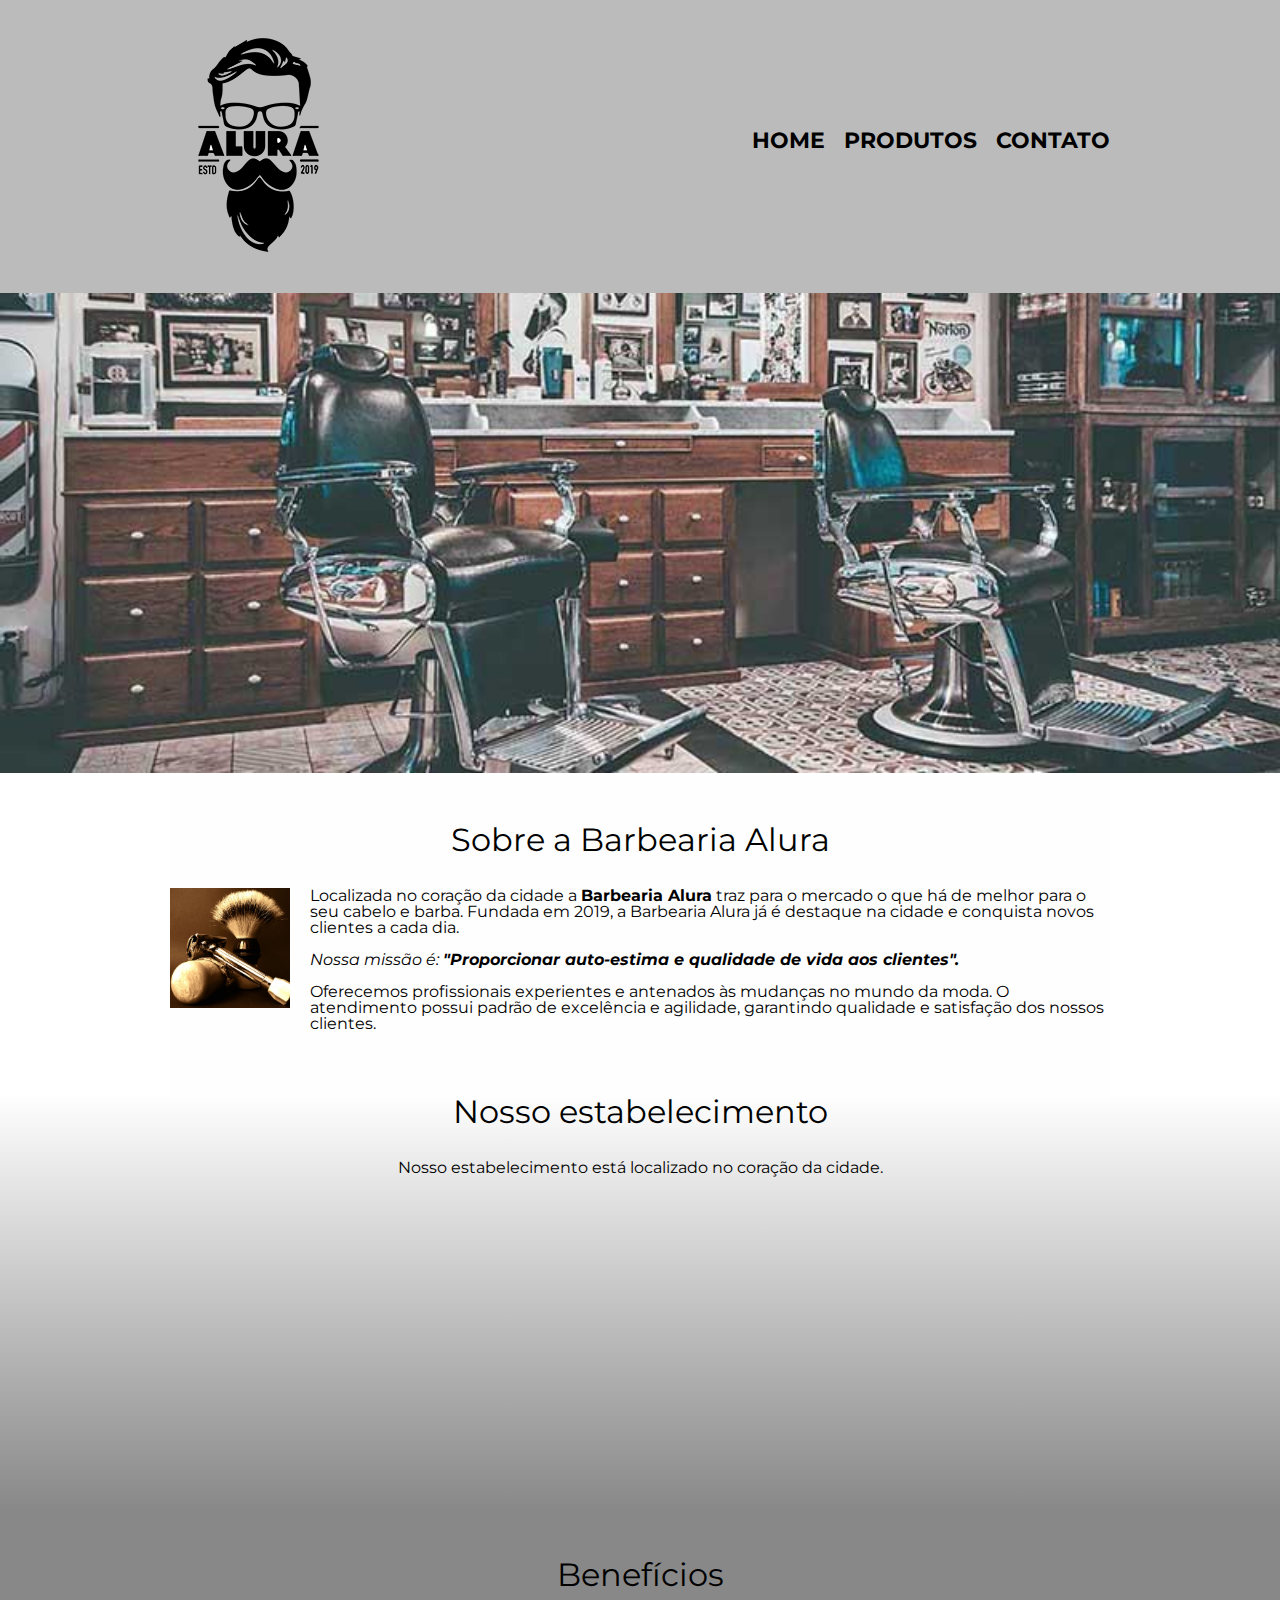
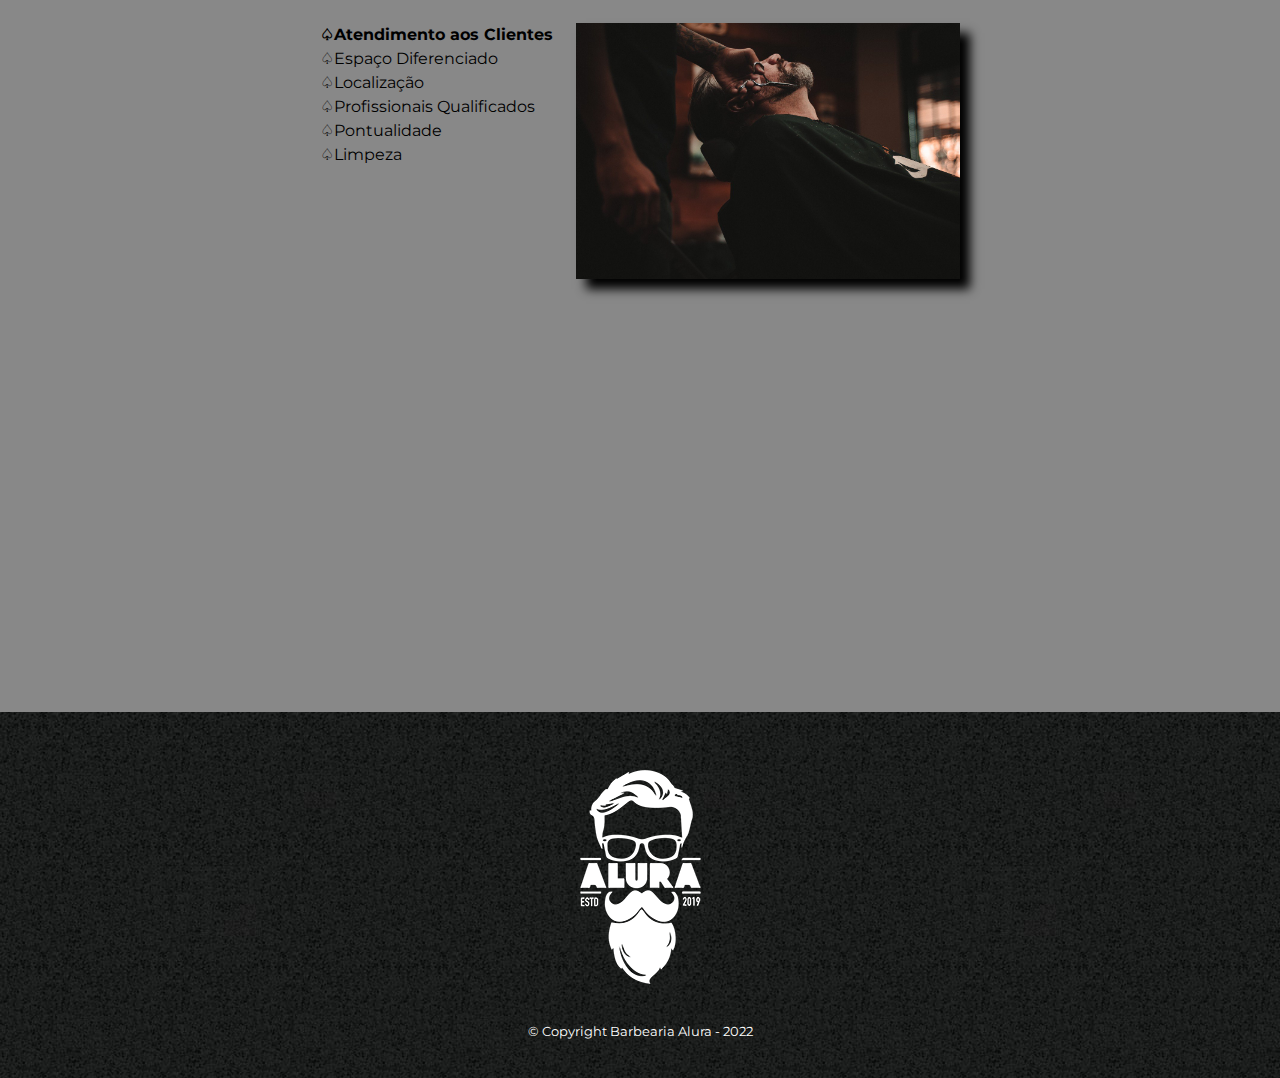
<file: index.html>
<!DOCTYPE html>
<!--dizendo p/ o navegador que estamos utilizado a última versão do HTML (5)-->
<html lang="pt-br">
<!-- Tag de conteúdo, serve p/ marcar tudo o que é html e que será renderizado (tag de conteúdo)| Propriedade "lang" define a linguagem da pág -->

<head>
    <!--A estrutura HTML é dividida em 2 partes, head (info exibida no navegador) e body(info passada ao navegador).-->
    <meta charset="UTF-8"><!--Tag meta passa info p/ navegador, atributo "charset" conjunto de caracteres e escolhemos o dicionário "UTF-8"-->
    <meta name="viewport" content="width=device-width"><!--Tag meta, com propriedade name que recebe o valor viewport e propriedade content com o valor width=device-width-->
    <title>Barbearia Alura</title>

    <link rel="stylesheet" href="reset.css">
    <link rel="stylesheet" href="style.css">
    <link href="https://fonts.googleapis.com/css2?family=Montserrat&display=swap" rel="stylesheet">
</head>

<body>
    <header>
        <div class="caixa">
            <h1>
                <img src="logo.png">
            </h1>

            <nav>
                <ul>
                    <li><a href="index.html">Home</a></li>
                    <li><a href="produtos.html">Produtos</a></li>
                    <li><a href="contato.html">Contato</a></li>
                </ul>
            </nav>
        </div>
    </header>

    <img class="banner" src="banner.jpg">
    <!--Sempre que queremos estilo usamos class e p/ comportamento usamos id-->

    <main>
        <!--elemento filho da "main" usado no exemplo de seletores avançados
            <p>conteúdo qualquer</p>-->

        <section class="principal">
            <h2 class="titulo-principal">Sobre a Barbearia Alura</h2>

            <img class="utensilios" src="utensilios.jpg" alt="Utensílios de um barbeiro.">

            <p>Localizada no coração da cidade a <strong>Barbearia Alura</strong> traz para o mercado o que há de melhor
                para o seu cabelo e barba. Fundada em 2019, a Barbearia Alura já é destaque na cidade e conquista novos
                clientes a cada dia.</p>

            <p id="missao"><em>Nossa missão é: <strong>"Proporcionar auto-estima e qualidade de vida aos
                        clientes".</strong></em></p>

            <p>Oferecemos profissionais experientes e antenados às mudanças no mundo da moda. O atendimento possui
                padrão de
                excelência e agilidade, garantindo qualidade e satisfação dos nossos clientes.</p>
        </section>

        <section class="mapa">
            <h3 class="titulo-principal">Nosso estabelecimento</h3>
            <p>Nosso estabelecimento está localizado no coração da cidade.</p>

            <div class="mapa-conteudo"><iframe
                    src="https://www.google.com/maps/embed?pb=!1m18!1m12!1m3!1d914.1113137675862!2d-46.632752528514324!3d-23.588359339953534!2m3!1f0!2f0!3f0!3m2!1i1024!2i768!4f13.1!3m3!1m2!1s0x94ce5a2b2ed7f3a1%3A0xab35da2f5ca62674!2sCaelum%20-%20Escola%20de%20Tecnologia!5e0!3m2!1spt-BR!2sbr!4v1657134821931!5m2!1spt-BR!2sbr"
                    width="100%" height="300" style="border:0;" allowfullscreen="" loading="lazy"
                    referrerpolicy="no-referrer-when-downgrade"></iframe>
            </div>
        </section>

        <section class="beneficios">
            <h3 class="titulo-principal">Benefícios</h3>

            <div class="conteudo-beneficios">
                <ul class="lista-beneficios">
                    <li class="itens">Atendimento aos Clientes</li>
                    <li class="itens">Espaço Diferenciado</li>
                    <li class="itens">Localização</li>
                    <li class="itens">Profissionais Qualificados</li>
                    <li class="itens">Pontualidade</li>
                    <li class="itens">Limpeza</li>
                </ul><img src="beneficios.jpg" class="imagem-beneficios">
            </div>

            <div class="video">
                <iframe width="100%" height="315" src="https://www.youtube.com/embed/Z_qz0mIkYzs"
                    title="YouTube video player" frameborder="0"
                    allow="accelerometer; autoplay; clipboard-write; encrypted-media; gyroscope; picture-in-picture"
                    allowfullscreen></iframe>
            </div>
        </section>

    </main>

    <footer>
        <img src="logo-branco.png">
        <p class="copyright">&copy; Copyright Barbearia Alura - 2022</p>
    </footer>
</body>

</html>
</file>
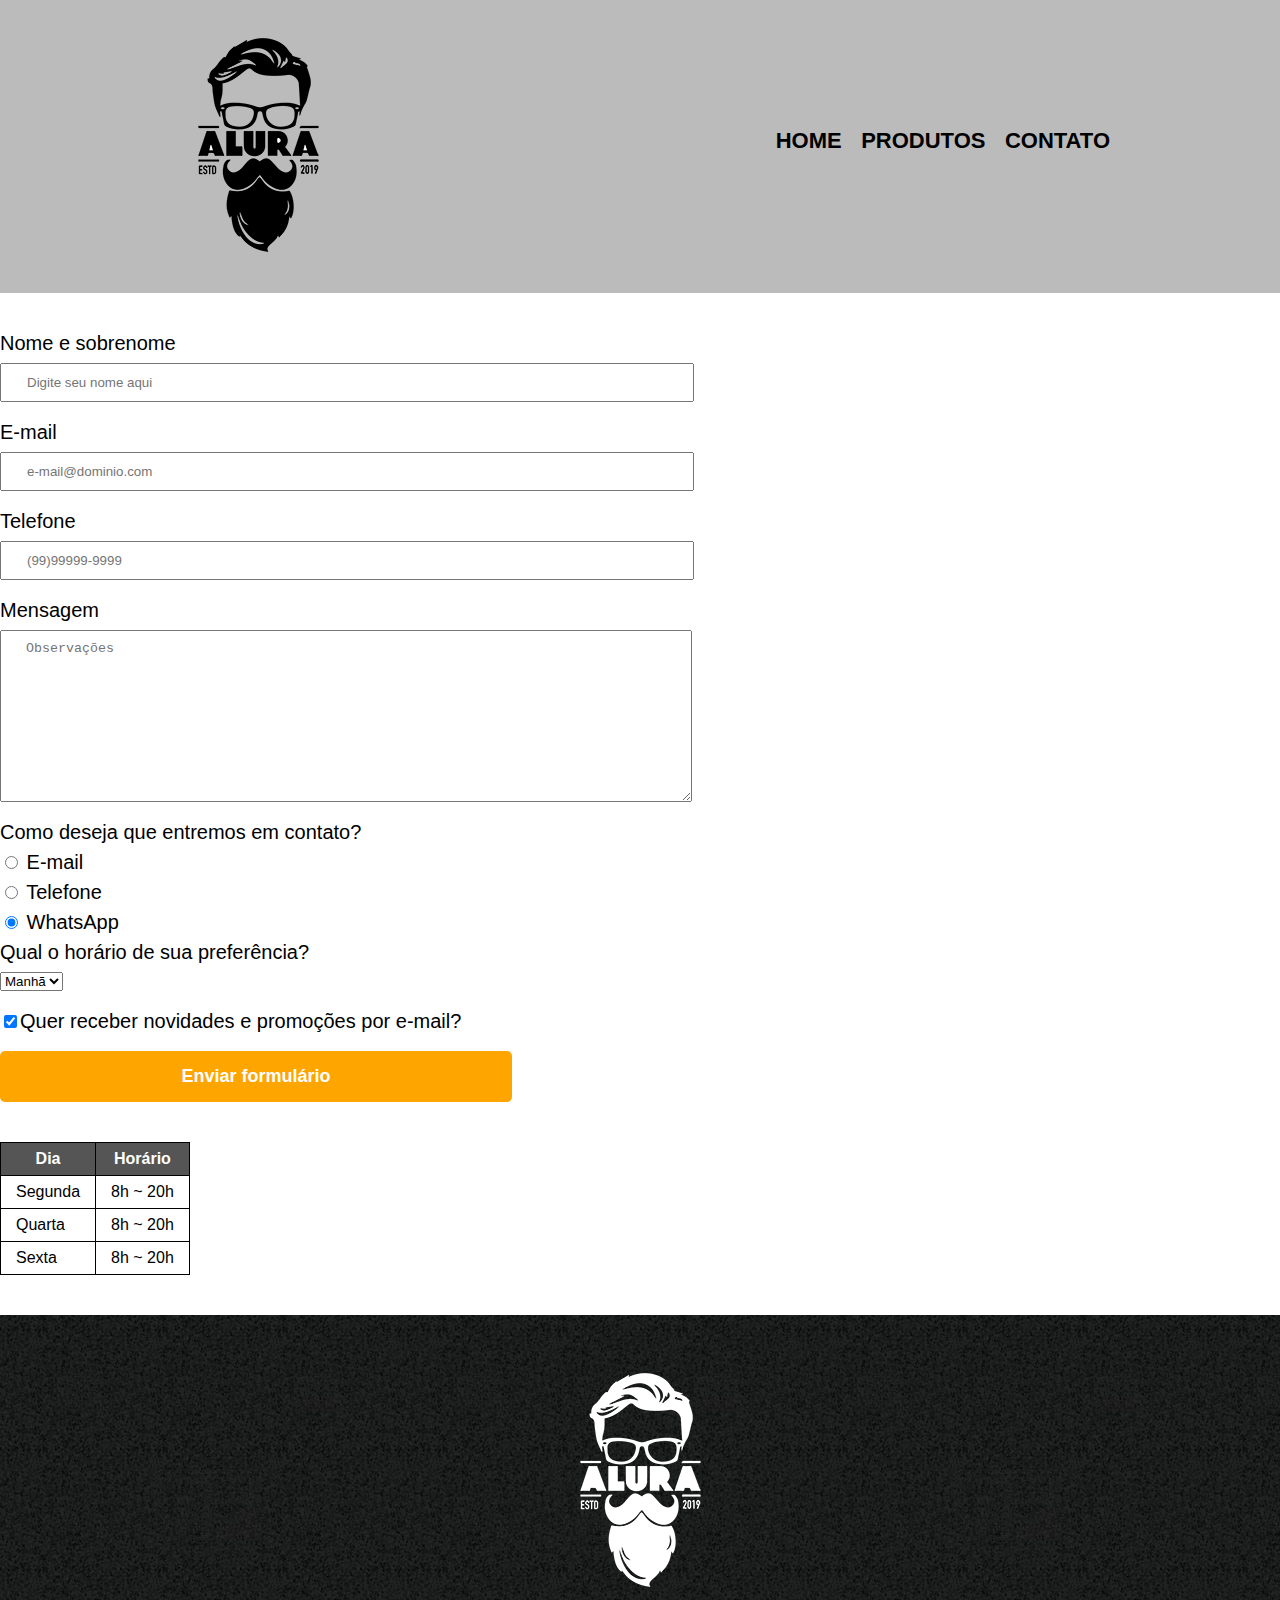
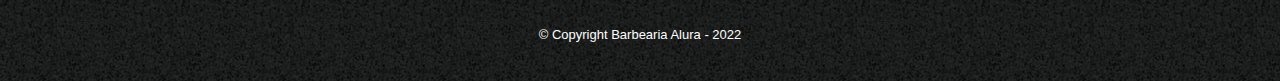
<file: contato.html>
<!DOCTYPE html>
<html lang="pt-br">

<head>
    <meta charset="UTF-8">
    <title>Contato - Barbearia Alura</title>

    <link rel="stylesheet" href="reset.css">
    <link rel="stylesheet" href="style.css">
</head>

<body>
    <header>
        <div class="caixa">
            <h1>
                <img src="logo.png" alt="Logo da Barbearia Alura">
            </h1>

            <nav>
                <ul>
                    <li><a href="index.html">Home</a></li>
                    <li><a href="produtos.html">Produtos</a></li>
                    <li><a href="contato.html">Contato</a></li>
                </ul>
            </nav>
        </div>
    </header>

    <main>
        <form>
            <label for="nomesobrenome">Nome e sobrenome</label>
            <input type="text" id="nomesobrenome" class="input-padrao" required placeholder="Digite seu nome aqui">

            <label for="email">E-mail</label>
            <input type="email" id="email" class="input-padrao" required placeholder="e-mail@dominio.com">

            <label for="telefone">Telefone</label>
            <input type="tel" id="telefone" class="input-padrao" required placeholder="(99)99999-9999">

            <label for="mensagem">Mensagem</label>
            <textarea cols="70" rows="10" id="mensagem" class="input-padrao" placeholder="Observações"></textarea>

            <fieldset>
                <legend>Como deseja que entremos em contato?</legend>

                <label for="radio-email"><input type="radio" name="contato" value="email" id="radio-email">
                    E-mail</label>

                <label for="radio-telefone"><input type="radio" name="contato" value="telefone" id="radio-telefone">
                    Telefone</label>

                <label for="radio-whatsapp"><input type="radio" name="contato" value="whatsapp" id="radio-whatsapp"
                        checked>
                    WhatsApp</label>
            </fieldset>

            <fieldset>
                <legend>Qual o horário de sua preferência?</legend>
                <select>
                    <option>Manhã</option>
                    <option>Tarde</option>
                    <option>Noite</option>
                </select>
            </fieldset>

            <label class="checkbox"><input type="checkbox" checked>Quer receber novidades e promoções por e-mail?
            </label>

            <input type="submit" value="Enviar formulário" class="enviar">

        </form>

        <table>
            <!--Estrtura usada para criar tabelas / tr = linhas / td = células / thead = cabeçalho e tr = células cabeçalho-->
            <thead>
                <tr>
                    <th>Dia</th>
                    <th>Horário</th>
                </tr>
            </thead>
            <tbody>
                <!--Corpo da tabela-->
                <tr>
                    <td>Segunda</td>
                    <td>8h ~ 20h</td>
                </tr>
                <tr>
                    <td>Quarta</td>
                    <td>8h ~ 20h</td>
                </tr>
                <tr>
                    <td>Sexta</td>
                    <td>8h ~ 20h</td>
                </tr>
            </tbody>
        </table>
    </main>

    <footer>
        <img src="logo-branco.png" alt="Logo da Barbearia Alura">
        <p class="copyright">&copy; Copyright Barbearia Alura - 2022</p>
    </footer>
</body>

</html>
</file>
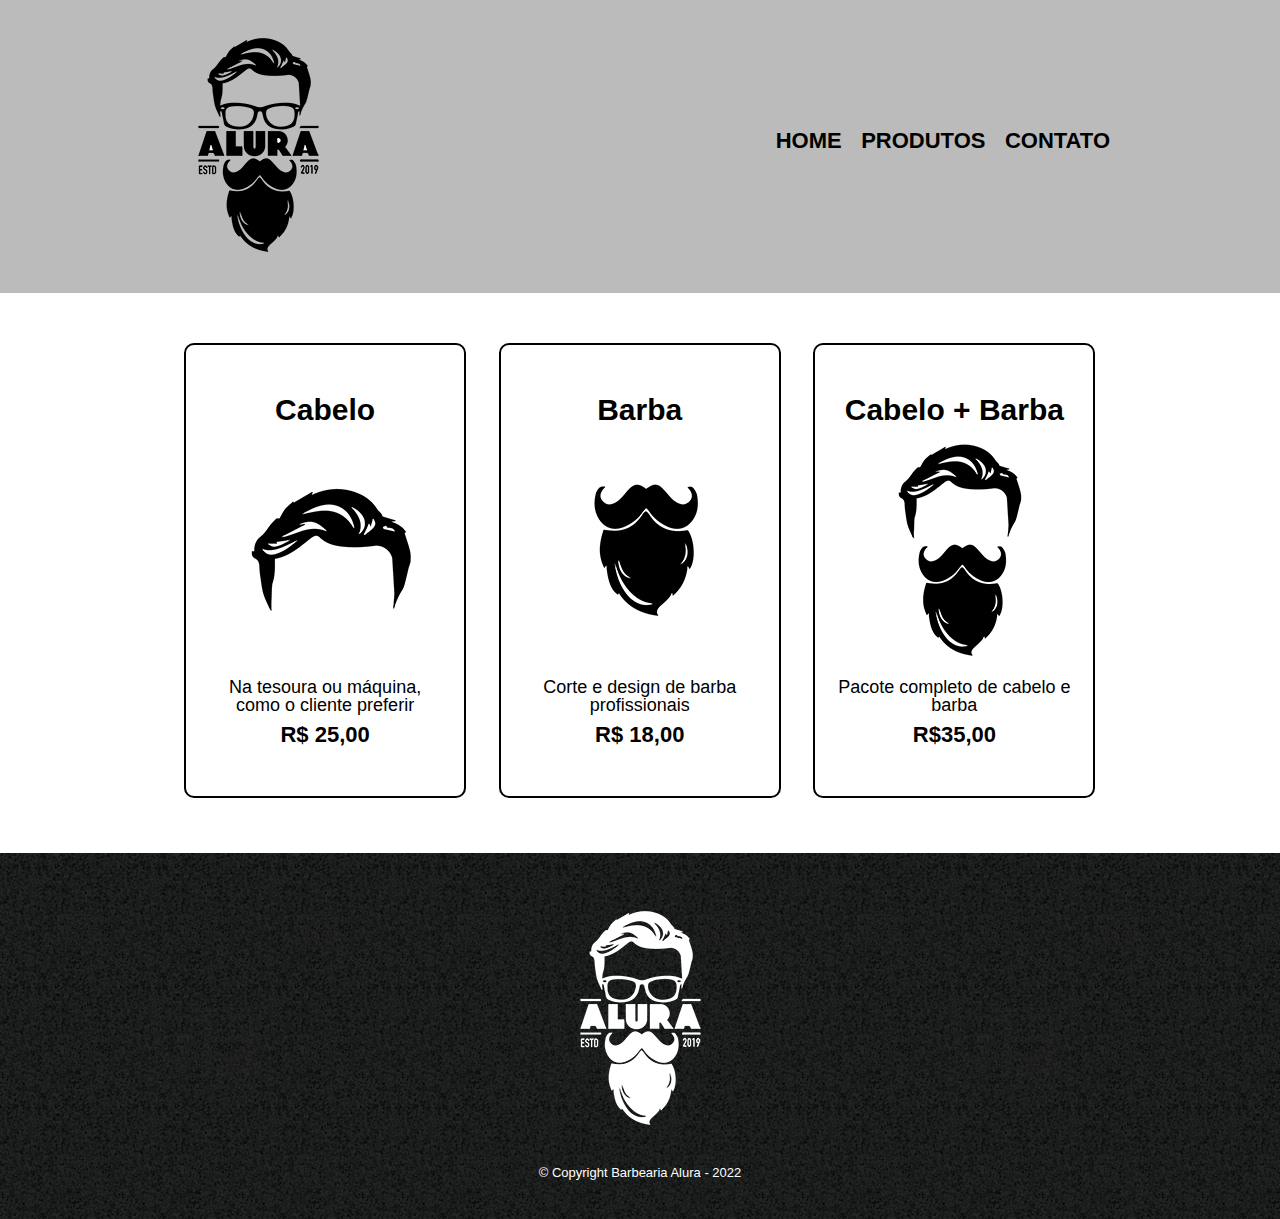
<file: produtos.html>
<!DOCTYPE html>
<html lang="pt-br">

<head>
    <meta charset="UTF-8">
    <title>Produtos - Barbearia Alura</title>

    <link rel="stylesheet" href="reset.css">
    <link rel="stylesheet" href="style.css">
</head>

<body>
    <header>
        <div class="caixa">
            <h1>
                <img src="logo.png">
            </h1>

            <nav>
                <ul>
                    <li><a href="index.html">Home</a></li>
                    <li><a href="produtos.html">Produtos</a></li>
                    <li><a href="contato.html">Contato</a></li>
                </ul>
            </nav>
        </div>
    </header>

    <main>
        <ul class="produtos">
            <li>
                <h2>Cabelo</h2>
                <img src="cabelo.jpg">
                <p class="produto-descricao">Na tesoura ou máquina, como o cliente preferir</p>
                <p class="produto-preco">R$ 25,00</p>
            </li>
            <li>
                <h2>Barba</h2>
                <img src="barba.jpg">
                <p class="produto-descricao">Corte e design de barba profissionais</p>
                <p class="produto-preco">R$ 18,00</p>
            </li>
            <li>
                <h2>Cabelo + Barba</h2>
                <img src="cabelo+barba.jpg">
                <p class="produto-descricao">Pacote completo de cabelo e barba</p>
                <p class="produto-preco">R$35,00</p>
            </li>
        </ul>
    </main>

    <footer>
        <img src="logo-branco.png">
        <p class="copyright">&copy; Copyright Barbearia Alura - 2022</p>
    </footer>
</body>

</html>
</file>
<file: style.css>
body {
    font-family: 'Montserrat', sans-serif;
}

header {
    background: #BBBBBB;
    padding: 20px 0;
}

.caixa {
    position: relative;
    width: 940px;
    /*Resolução mais usada para ficar numa boa média*/
    margin: 0 auto;

}

nav {
    position: absolute;
    top: 110px;
    right: 0;
}

nav li {
    display: inline;
    margin: 0 0 0 15px;
    /*cima, direita, baixo, esquerda (15px)*/
}

nav a {
    text-transform: uppercase;
    color: #000000;
    font-weight: bold;
    font-size: 22px;
    text-decoration: none;
}

nav a:hover {
    transition: 200ms;
    color: #C78C19;
    text-decoration: underline;
}

.produtos {
    width: 940px;
    height: 460px;
    margin: 0 auto;
    padding: 50px 0;
}

.produtos li {
    display: inline-block;
    text-align: center;
    width: 30%;
    vertical-align: top;
    margin: 0 1.5%;
    padding: 50px 20px;
    /* Primeira posição Altura, segunda posição Largura*/
    box-sizing: border-box;
    /*Fixa a altura e largura definida para não quebrar*/
    border: 2px solid #000000;
    border-radius: 10px;
}

.produtos li:hover {
    transition: 200ms;
    border-color: #C78C19;
    font-size: 40px;
}

.produtos li:active {
    border-color: #088C19;
}

.produtos li:hover h2 {
    transition: 200ms;
    font-size: 34px;
}

.produtos h2 {
    font-size: 30px;
    font-weight: bold;
}

.produto-descricao {
    font-size: 18px;

}

.produto-preco {
    font-size: 22px;
    font-weight: bold;
    margin-top: 10px;
}

footer {
    position: absolute;
    width: 100%;
    margin: auto;
    text-align: center;
    background: url("bg.jpg");
    padding: 40px 0px;
}

.copyright {
    color: #FFFFFF;
    font-size: 13px;
    margin: 20px 0 0;
}

form {
    margin: 40px 0;
}

form label,
form legend {
    display: block;
    font-size: 20px;
    margin: 0 0 10px;

}

.input-padrao {
    display: block;
    margin: 0 0 20px;
    padding: 10px 25px;
    width: 50%;
}

.checkbox {
    margin: 20px 0;
}

.enviar {
    width: 40%;
    padding: 15px 0;
    background: orange;
    color: white;
    font-weight: bold;
    font-size: 18px;
    border: none;
    border-radius: 5px;
    transition: 1s all;
    cursor: pointer;
}

.enviar:hover {
    background: darkorange;
    transform: scale(1.05);
    /*transform: rotate(70deg); serve p/ rotacionar o elemento, porém sobrescreve o anterior com a mesma função*/
}

table {
    margin: 20px 0 40px;
}

thead {
    background: #555555;
    color: white;
    font-weight: bold;
}

td,
th {
    border: 1px solid #000000;
    padding: 8px 15px;
}

/*CSS da página inicial*/
.banner {
    width: 100%;
}

/*Não usar nomes específicando um comportamento para facilitar alterações futuras*/
.titulo-principal {
    text-align: center;
    font-size: 2em; /*em é a medida proporcional para pixels (2em = dobro do tamanho da fonte padrão*/
    margin: 0 0 1em;
    clear: left;
    /*color: rgba(0, 0, 0, 0.4);Qualquer elemento e cor pode recebe uma camada de opacidade*/
    /*text-shadow: 2px 2px 10px #FF0000;*/
}

/*Tag: .titulo-principal | pseudo-classe: first-letter
.titulo-principal:first-letter {
    font-weight: bold;
}

/*Ater e before são pseudo-elementos que criam espaço (conteúdo de exibição) antes e depois do conteúdo
.titulo-principal::before {
    content: "[ ";
}
.titulo-principal::after {
    content: " ]";
} Código comentado para futuras consultas*/

.principal {
    padding: 3em 0;
    background: #FEFEFE;
    width: 940px;
    margin: 0 auto;
}

.principal p {
    margin: 0 0 1em;
}

.principal strong {
    font-weight: bold;
}

.principal em {
    font-style: italic;
}

.utensilios {
    width: 120px;
    float: left;
    margin: 0 20px 20px 0; /*posições: cima, direita, baixo, esquerda*/
}

.mapa {
    padding: 3m 0;
    background: linear-gradient(#FEFEFE, #888888);/*Usando o parâmetro 45deg antes da primeira propriedade muda-se a angulação. Podemos usar porcentagem para alterar o tamanho que cada cor ocupará. Outra opção radial-gradient*/
}

.mapa-conteudo {
    width: 940px;
    margin: 0 auto;
}

.mapa p {
    margin: 0 0 2em;
    text-align: center;
    
}

.beneficios {
    padding: 3em 0;
    background: #888888;
    /*box-shadow: inset 0 0 30px #FF0000; Insere uma sombra interna ao elemento*/
}

.conteudo-beneficios {
    width: 640px;
    margin: 0 auto;
}

.lista-beneficios {
    width: 40%;
    display: inline-block;
    vertical-align: top;
}

.itens {
    line-height: 1.5;
}

.itens:first-child {/*pseudo classe para escolher o 1° parágrafo, last-child p/ último e nth-child(4) p/ o 4° elemento da lista ou ainda p/ elementos pares usamos nth-child(2n)*/
    font-weight: bold;
}

.itens:before {
    content: "♤";
}

.imagem-beneficios {
    width: 60%;
    opacity: 1;
    transition: 400ms;
    box-shadow: 10px 10px 10px 0 #000000;/*Parâmetros: offset-x | offset-y | blur-radius | spread-radius (distanciamento da sombra) | color Podendo ser adicionado mais de um box-shadow separados por vírgula*/
}

.imagem-beneficios:hover {
    opacity: 0.7;
}

.video {
    width: 560px;
    margin: 2em auto;
}

/*Seletores avançados ">", "+", "~" e "not" (têm a mesma força)

Seleciona todas as tags p, filhas diretas do main
main > p {
    background: red;
}

/*Seleciona o primeiro parágrafo após uma imagem (img elemento âncora)
img + p {
    background: blue;
}

Seleciona todos os parágrafos após uma imagem
img ~ p {
    background: yellow;
}

Seletor de exclusão - usando o identificador id="missao", seleciona todos os parágrafos que não contém esse id
.principal p:not(#missao) {
    background: orange;
}*/

/*Acrescenta um Media Query, criando um padrão alternativo para outras dimensões (responsividade)*/
@media screen and (max-width: 480px) {
    .caixa, .principal, .conteudo-beneficios, .mapa-conteudo, .video {
        width: auto;
    }

    h1 {
        text-align: center;
    }

    nav {
        position: static;
    }

    .lista-beneficios, .imagem-beneficios {
        width: 100%;
    }

    }
</file>
